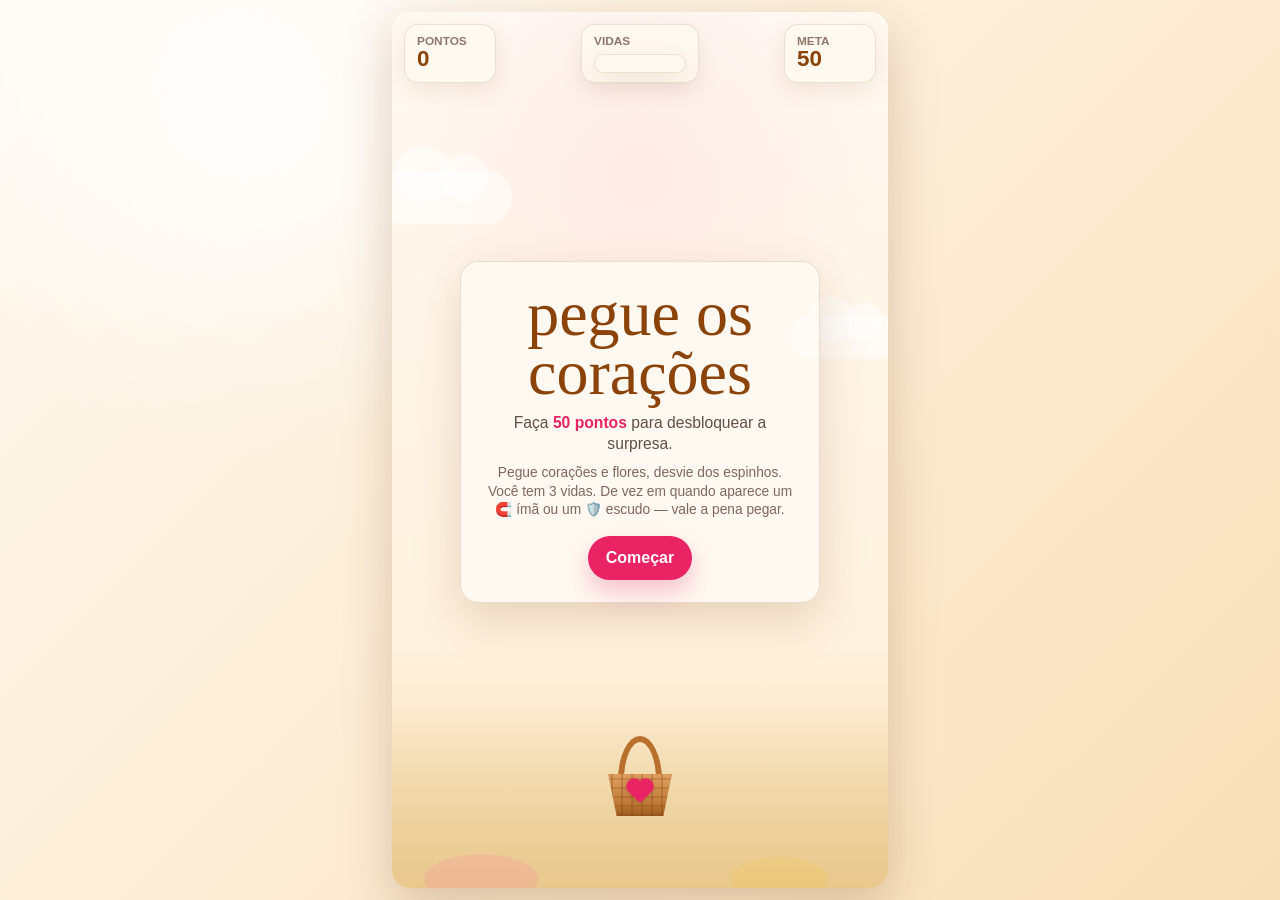
<file: index.html>
<!doctype html>
<html lang="pt-BR">
  <head>
    <meta charset="UTF-8" />
    <meta name="viewport" content="width=device-width, initial-scale=1.0" />
    <title>Aniversário da Hilary🎂</title>
    <link rel="stylesheet" href="game.css" />
  </head>
  <body>
    <main class="game-shell">
      <section class="game-card" aria-label="Mini jogo da surpresa">
        <header class="hud">
          <div>
            <span class="label">Pontos</span>
            <strong id="score">0</strong>
          </div>
          <div>
            <span class="label">Vidas</span>
            <div class="lives" id="lives" aria-label="Vidas restantes"></div>
          </div>
          <div>
            <span class="label">Meta</span>
            <strong id="goal">50</strong>
          </div>
        </header>

        <div class="game-area" id="game-area">
          <div class="cloud cloud-one"></div>
          <div class="cloud cloud-two"></div>
          <div class="basket" id="basket" aria-hidden="true">
            <span></span>
          </div>

          <div class="start-panel" id="start-panel">
            <h1>pegue os corações</h1>
            <p>Faça <strong id="start-goal">50 pontos</strong> para desbloquear a surpresa.</p>
            <p class="hint">Pegue corações e flores, desvie dos espinhos. Você tem 3 vidas. De vez em quando aparece um 🧲 ímã ou um 🛡️ escudo — vale a pena pegar.</p>
            <button id="start-button" type="button">Começar</button>
          </div>

          <div class="game-over-panel" id="game-over-panel" hidden>
            <h2>quase!</h2>
            <p>PARA DE SER RUIM! Mas eu confio em vc, tenta de novo.</p>
            <button id="retry-button" type="button">Tentar de novo</button>
          </div>

          <div class="unlock-panel" id="unlock-panel" hidden>
            <h2>surpresa liberada</h2>
            <p>Agora só falta responder uma coisinha <3.</p>
            <a href="pergunta.html">Continuar</a>
          </div>
        </div>
      </section>
    </main>

    <script src="game.js"></script>
  </body>
</html>
</file>
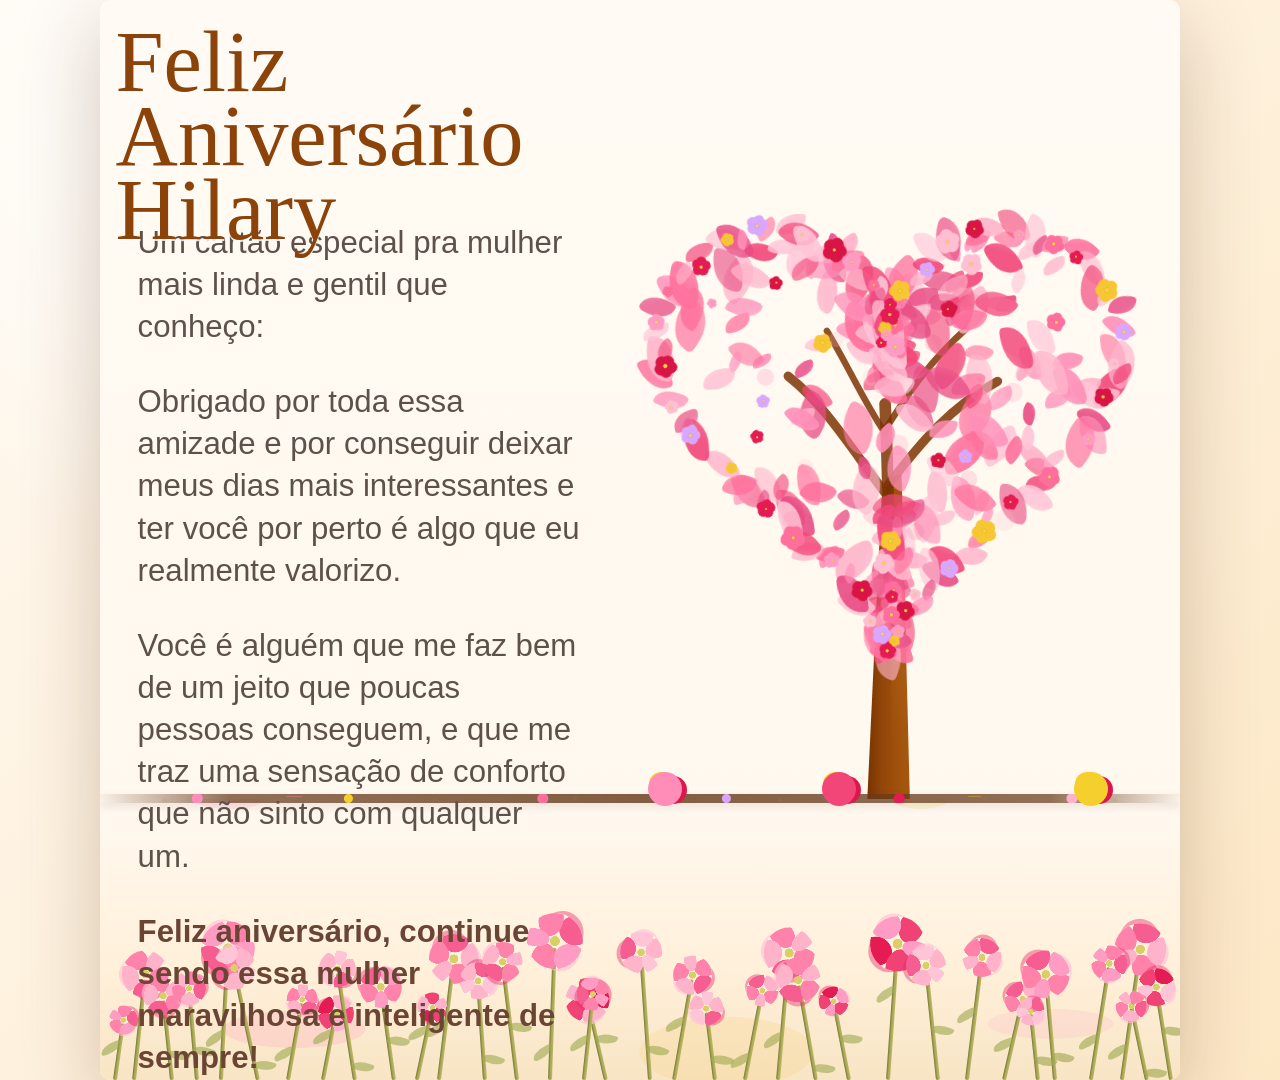
<file: cartao.html>
<!doctype html>
<html lang="pt-BR">
  <head>
    <meta charset="UTF-8" />
    <meta name="viewport" content="width=device-width, initial-scale=1.0" />
    <title>Aniversário da Hilary🎂</title>
    <link rel="stylesheet" href="styles.css?v=30" />
  </head>
  <body>
    <main class="card" aria-label="Cartao de aniversario para Hilary">
      <section class="message">
        <h1>Feliz Aniversário Hilary</h1>

        <div class="dedication">
          <p>Um cartão especial pra mulher mais linda e gentil que conheço:</p>
          <p>
            Obrigado por toda essa amizade e por conseguir deixar meus
            dias mais interessantes e ter você por perto é algo que eu realmente valorizo.
          </p>
          <p>
           Você é alguém que me faz bem de um jeito que poucas pessoas conseguem,
           e que me traz uma sensação de conforto que não sinto com qualquer um.
          
          </p>
          <p class="wish">Feliz aniversário, continue sendo essa mulher maravilhosa e inteligente de sempre!</p>
        </div>
      </section>

      <section class="tree-wrap" aria-hidden="true">
        <div class="trunk"></div>
        <svg class="branches" viewBox="0 0 600 620" aria-hidden="true">
          <path class="branch branch-main" d="M302 590 C300 500 300 390 294 255" />
          <path class="branch branch-left" d="M296 395 C245 330 205 260 144 212" />
          <path class="branch branch-right" d="M299 380 C348 316 394 260 468 220" />
          <path class="branch branch-top-left" d="M294 300 C260 250 238 198 204 142" />
          <path class="branch branch-top-right" d="M296 292 C330 238 362 190 420 138" />
        </svg>
        <div id="heart-leaves" class="heart-leaves"></div>
        <div id="heart-tree" class="heart-tree"></div>
        <div class="fallen fallen-one"></div>
        <div class="fallen fallen-two"></div>
        <div class="fallen fallen-three"></div>
      </section>

      <div class="ground" aria-hidden="true">
        <div class="flower-bed" id="flower-bed"></div>
      </div>

      <div class="petals" id="petals" aria-hidden="true"></div>
    </main>

    <script src="script.js?v=30"></script>
  </body>
</html>
</file>
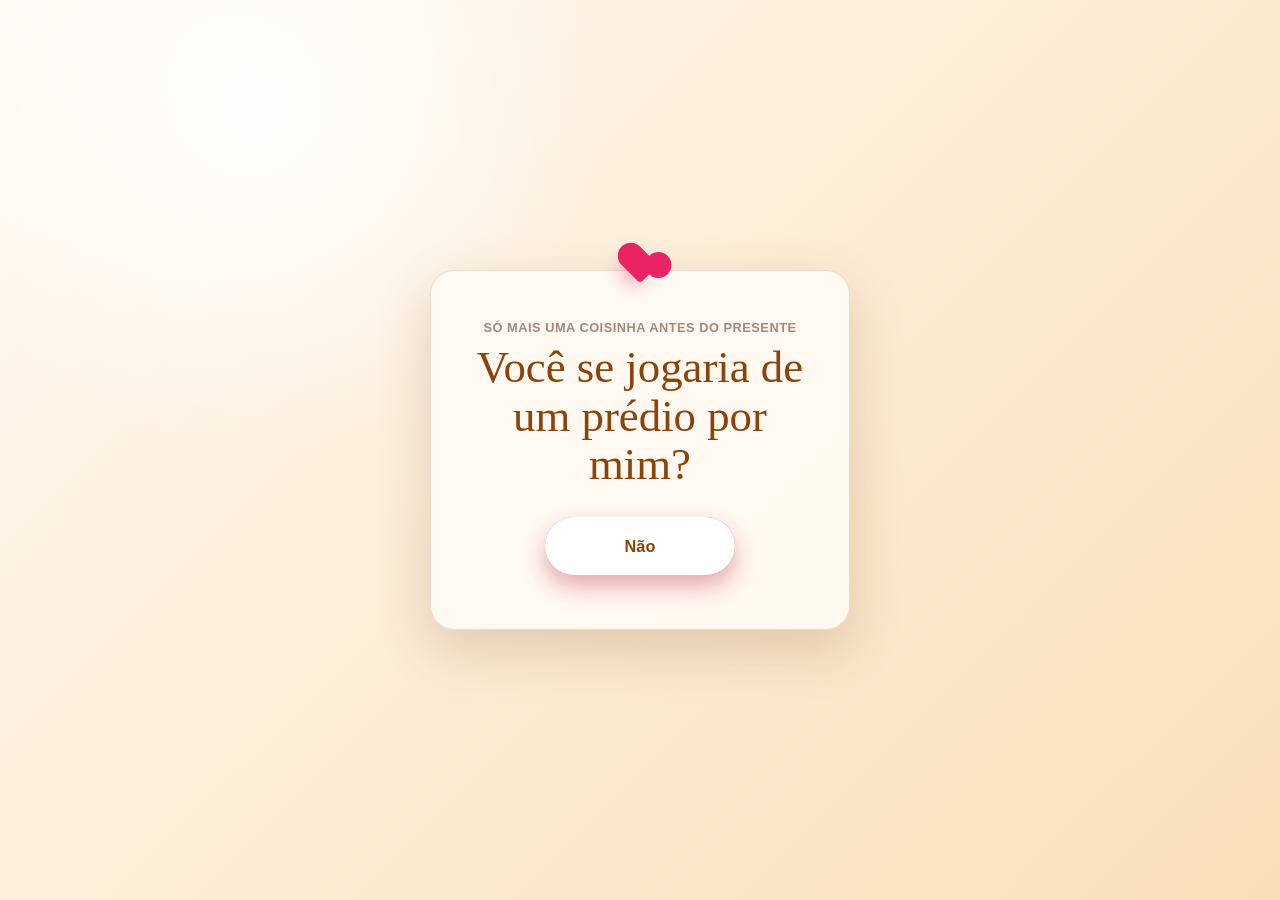
<file: pergunta.html>
<!doctype html>
<html lang="pt-BR">
  <head>
    <meta charset="UTF-8" />
    <meta name="viewport" content="width=device-width, initial-scale=1.0" />
    <title>Aniversário da Hilary🎂</title>
    <link rel="stylesheet" href="pergunta.css" />
  </head>
  <body>
    <div class="bg-hearts" id="bg-hearts" aria-hidden="true"></div>

    <main class="question-shell">
      <section class="question-card">
        <span class="badge-heart" aria-hidden="true"></span>
        <p class="eyebrow">Só mais uma coisinha antes do presente</p>
        <h1 id="main-question">Você se jogaria de um prédio por mim?</h1>

        <div class="button-stack" id="button-stack">
          <button id="btn-sim" class="btn-sim" type="button">
            <span class="btn-label">Sim</span>
          </button>
          <button id="btn-nao" class="btn-nao" type="button" style="--scale: 1">
            <span class="btn-label">Não</span>
          </button>
        </div>

        <p class="warning-text" id="warning-text" hidden></p>

        <div class="reveal" id="reveal" hidden>
          <p class="reveal-text">
            aww, eu sabia que você me ama muito e me salvaria kkkkk ❤️
          </p>
          <a href="cartao.html" class="open-card-btn">Abrir cartão de aniversário 🎁</a>
        </div>
      </section>
    </main>

    <script src="pergunta.js"></script>
  </body>
</html>
</file>
<file: game.css>
:root {
  --paper: #fff7ec;
  --brown: #8c4309;
  --ink: #624f45;
  --pink: #ff75a5;
  --pink-deep: #e92364;
  --yellow: #f5c72d;
  --lilac: #d8a7ff;
}

* {
  box-sizing: border-box;
}

html,
body {
  min-height: 100%;
  overflow: hidden;
}

body {
  margin: 0;
  display: grid;
  min-height: 100vh;
  min-height: 100dvh;
  place-items: center;
  background:
    radial-gradient(circle at 20% 12%, rgba(255, 255, 255, 0.9), transparent 22rem),
    linear-gradient(135deg, #fffaf3, #f9dfb7);
  color: var(--ink);
  font-family: "Segoe UI", Arial, sans-serif;
  touch-action: none;
}

.game-shell {
  width: min(100vw, 520px);
  height: 100dvh;
  max-height: 920px;
  padding: 12px;
}

.game-card {
  position: relative;
  height: 100%;
  overflow: hidden;
  border-radius: 18px;
  background:
    linear-gradient(rgba(255, 250, 244, 0.72), rgba(255, 240, 218, 0.82)),
    var(--paper);
  box-shadow: 0 18px 50px rgba(101, 49, 13, 0.22);
}

.hud {
  position: absolute;
  top: 12px;
  left: 12px;
  right: 12px;
  z-index: 8;
  display: flex;
  justify-content: space-between;
  gap: 10px;
}

.hud div {
  min-width: 92px;
  padding: 0.55rem 0.75rem;
  border: 1px solid rgba(140, 67, 9, 0.14);
  border-radius: 14px;
  background: rgba(255, 249, 240, 0.82);
  box-shadow: 0 8px 22px rgba(122, 67, 30, 0.1);
}

.label {
  display: block;
  color: #8f776b;
  font-size: 0.74rem;
  font-weight: 700;
  text-transform: uppercase;
}

.hud strong {
  display: block;
  color: var(--brown);
  font-size: 1.4rem;
  line-height: 1;
}

.lives {
  display: flex;
  gap: 4px;
  margin-top: 6px;
}

.life-heart {
  position: relative;
  width: 13px;
  height: 13px;
  transform: rotate(45deg);
  border-radius: 3px;
  background: var(--pink-deep);
  box-shadow: 0 2px 3px rgba(127, 56, 32, 0.2);
}

.life-heart::before,
.life-heart::after {
  content: "";
  position: absolute;
  width: 13px;
  height: 13px;
  border-radius: 50%;
  background: inherit;
}

.life-heart::before {
  left: -6.5px;
}

.life-heart::after {
  top: -6.5px;
}

.life-heart.lost {
  background: rgba(140, 67, 9, 0.16);
  box-shadow: inset 0 0 0 1px rgba(140, 67, 9, 0.22);
}

.game-area {
  position: absolute;
  inset: 0;
  overflow: hidden;
  background:
    radial-gradient(circle at 50% 18%, rgba(255, 179, 202, 0.18), transparent 15rem),
    linear-gradient(180deg, #fff9f2 0%, #fff2df 72%, #f3d9a6 100%);
}

.game-area::after {
  content: "";
  position: absolute;
  left: 0;
  right: 0;
  bottom: 0;
  height: 21%;
  background:
    radial-gradient(ellipse at 18% 95%, rgba(255, 117, 165, 0.18) 0 56px, transparent 58px),
    radial-gradient(ellipse at 78% 95%, rgba(245, 199, 45, 0.16) 0 48px, transparent 50px),
    linear-gradient(rgba(244, 219, 176, 0), rgba(226, 190, 126, 0.64));
}

.cloud {
  position: absolute;
  width: 140px;
  height: 54px;
  border-radius: 999px;
  background: rgba(255, 255, 255, 0.5);
  filter: blur(0.2px);
}

.cloud::before,
.cloud::after {
  content: "";
  position: absolute;
  border-radius: 50%;
  background: inherit;
}

.cloud::before {
  left: 22px;
  top: -24px;
  width: 58px;
  height: 58px;
}

.cloud::after {
  right: 24px;
  top: -16px;
  width: 48px;
  height: 48px;
}

.cloud-one {
  left: -20px;
  top: 18%;
}

.cloud-two {
  right: -28px;
  top: 34%;
  transform: scale(0.8);
}

.basket {
  position: absolute;
  left: 50%;
  bottom: 8%;
  z-index: 5;
  width: 78px;
  height: 60px;
  transform: translateX(-50%);
}

.basket::before {
  content: "";
  position: absolute;
  left: 50%;
  top: -22px;
  width: 44px;
  height: 44px;
  transform: translateX(-50%);
  border: 6px solid #b9702c;
  border-bottom: none;
  border-radius: 50% 50% 0 0 / 100% 100% 0 0;
  box-sizing: border-box;
}

.basket::after {
  content: "";
  position: absolute;
  left: 0;
  top: 16px;
  width: 100%;
  height: 42px;
  clip-path: polygon(9% 0, 91% 0, 80% 100%, 20% 100%);
  background:
    repeating-linear-gradient(
      90deg,
      rgba(126, 66, 20, 0.28) 0 2px,
      transparent 2px 10px
    ),
    repeating-linear-gradient(
      0deg,
      rgba(126, 66, 20, 0.22) 0 2px,
      transparent 2px 9px
    ),
    linear-gradient(180deg, #e2a15f, #b06a26);
  border-radius: 5px 5px 12px 12px;
  box-shadow:
    inset 0 -6px 10px rgba(96, 51, 15, 0.22),
    0 10px 18px rgba(127, 56, 32, 0.22);
}

.basket span {
  position: absolute;
  left: 50%;
  top: 26px;
  z-index: 1;
  width: 16px;
  height: 16px;
  transform: translateX(-50%) rotate(45deg);
  border-radius: 3px;
  background: var(--pink-deep);
  filter: drop-shadow(0 2px 3px rgba(127, 56, 32, 0.25));
}

.basket span::before,
.basket span::after {
  content: "";
  position: absolute;
  width: 16px;
  height: 16px;
  border-radius: 50%;
  background: inherit;
}

.basket span::before {
  left: -8px;
}

.basket span::after {
  top: -8px;
}

.falling {
  position: absolute;
  z-index: 4;
  width: var(--size);
  height: var(--size);
  transform: translate(-50%, -50%) rotate(var(--spin));
  will-change: transform;
}

.falling.magnet {
  border-radius: 50%;
  background:
    radial-gradient(circle at 50% 50%, #fff6d0 0 20%, transparent 21%),
    conic-gradient(from 0deg, #ffd76b, #f6b93b, #ffd76b);
  box-shadow: 0 0 14px rgba(255, 200, 60, 0.6);
}

.falling.shield {
  border-radius: 50%;
  background:
    radial-gradient(circle at 35% 30%, rgba(255, 255, 255, 0.75) 0 18%, transparent 20%),
    radial-gradient(circle at 50% 50%, #bfe7ff 0 60%, #6fb8e6 100%);
  box-shadow: 0 0 14px rgba(111, 184, 230, 0.55);
}

.basket.shielded::after {
  box-shadow:
    inset 0 -6px 10px rgba(96, 51, 15, 0.22),
    0 10px 18px rgba(127, 56, 32, 0.22),
    0 0 0 4px rgba(111, 184, 230, 0.65);
}

.basket.magnet::before {
  box-shadow: 0 0 18px 4px rgba(255, 200, 60, 0.55);
}

.falling.heart {
  border-radius: 0.22rem;
  background: var(--pink-deep);
}

.falling.heart::before,
.falling.heart::after {
  content: "";
  position: absolute;
  width: var(--size);
  height: var(--size);
  border-radius: 50%;
  background: var(--pink-deep);
}

.falling.heart::before {
  left: calc(var(--size) * -0.48);
}

.falling.heart::after {
  top: calc(var(--size) * -0.48);
}

.falling.flower {
  border-radius: 50%;
  background:
    radial-gradient(circle at 50% 50%, #f6d94e 0 15%, transparent 16%),
    radial-gradient(ellipse at 50% 12%, #ffb3ca 0 24%, transparent 25%),
    radial-gradient(ellipse at 86% 38%, var(--pink) 0 24%, transparent 25%),
    radial-gradient(ellipse at 72% 82%, var(--pink-deep) 0 24%, transparent 25%),
    radial-gradient(ellipse at 27% 82%, #ffc4d6 0 24%, transparent 25%),
    radial-gradient(ellipse at 14% 38%, var(--pink) 0 24%, transparent 25%);
}

.falling.bad {
  clip-path: polygon(50% 0, 62% 31%, 96% 22%, 73% 50%, 96% 78%, 62% 69%, 50% 100%, 38% 69%, 4% 78%, 27% 50%, 4% 22%, 38% 31%);
  background:
    radial-gradient(circle at 42% 38%, rgba(255, 255, 255, 0.46) 0 10%, transparent 11%),
    linear-gradient(135deg, #8a746b, #4f403c);
  box-shadow: 0 8px 16px rgba(82, 55, 49, 0.18);
}

.start-panel,
.game-over-panel,
.unlock-panel {
  position: absolute;
  left: 50%;
  top: 48%;
  z-index: 10;
  width: min(86%, 360px);
  transform: translate(-50%, -50%);
  padding: 1.4rem;
  border: 1px solid rgba(140, 67, 9, 0.16);
  border-radius: 18px;
  background: rgba(255, 250, 243, 0.88);
  text-align: center;
  box-shadow: 0 18px 48px rgba(122, 67, 30, 0.18);
}

.start-panel h1,
.game-over-panel h2,
.unlock-panel h2 {
  margin: 0 0 0.6rem;
  color: var(--brown);
  font-family: "Brush Script MT", "Segoe Script", cursive;
  font-size: clamp(2.4rem, 12vw, 4rem);
  font-weight: 400;
  line-height: 0.92;
}

.start-panel p,
.game-over-panel p,
.unlock-panel p {
  margin: 0 0 1rem;
  font-size: 0.98rem;
  line-height: 1.35;
}

.start-panel strong {
  color: var(--pink-deep);
}

.hint {
  margin-top: -0.4rem !important;
  color: #80675d;
  font-size: 0.86rem !important;
}

button,
.game-over-panel button,
.unlock-panel a {
  display: inline-flex;
  align-items: center;
  justify-content: center;
  min-height: 44px;
  padding: 0.72rem 1.1rem;
  border: 0;
  border-radius: 999px;
  background: var(--pink-deep);
  color: white;
  font: inherit;
  font-weight: 800;
  text-decoration: none;
  box-shadow: 0 12px 24px rgba(226, 35, 100, 0.26);
}

.score-pop {
  position: absolute;
  z-index: 9;
  color: var(--pink-deep);
  font-weight: 900;
  pointer-events: none;
  animation: pop 650ms ease-out forwards;
}

.score-pop.pop-bad {
  color: #8a4a3a;
}

.score-pop.pop-power {
  color: #c9891a;
}

.score-pop.pop-shield {
  color: #3f88b5;
}

.score-pop.pop-good {
  color: var(--pink-deep);
}

@keyframes pop {
  to {
    opacity: 0;
    transform: translateY(-28px) scale(1.25);
  }
}

@media (max-width: 420px) {
  .game-shell {
    padding: 0;
  }

  .game-card {
    border-radius: 0;
  }
}
</file>
<file: styles.css>
:root {
  --paper: #fff7ec;
  --ink: #5e5149;
  --brown: #8c4309;
  --pink: #ff8db7;
  --pink-deep: #f24578;
  --red: #dc174c;
  --yellow: #f5cf2c;
  --stem: #a9a85d;
}

* {
  box-sizing: border-box;
}

html,
body {
  min-height: 100%;
  overflow-x: hidden;
}

body {
  margin: 0;
  display: grid;
  min-height: 100vh;
  min-height: 100dvh;
  place-items: center;
  overflow: hidden;
  background:
    radial-gradient(circle at 20% 15%, rgba(255, 255, 255, 0.9), transparent 26rem),
    linear-gradient(135deg, #fffaf3, #fde8c6);
  color: var(--ink);
  font-family: "Segoe UI", Arial, sans-serif;
}

.card {
  position: relative;
  width: min(100vw, 1080px);
  max-width: 100%;
  aspect-ratio: 1 / 1;
  min-height: min(100dvh, 680px);
  overflow: hidden;
  background:
    linear-gradient(rgba(255, 252, 247, 0.7), rgba(255, 248, 237, 0.78)),
    var(--paper);
  box-shadow: 0 24px 80px rgba(77, 35, 7, 0.24);
}

.card::before {
  content: "";
  position: absolute;
  inset: 0;
  pointer-events: none;
  background-image:
    radial-gradient(rgba(99, 58, 21, 0.08) 0.6px, transparent 0.7px),
    radial-gradient(rgba(255, 255, 255, 0.5) 0.8px, transparent 1px);
  background-position:
    0 0,
    9px 13px;
  background-size:
    18px 18px,
    24px 24px;
  opacity: 0.5;
}

.message {
  position: relative;
  z-index: 6;
  width: 48%;
  padding: clamp(1.3rem, 3.2vw, 2.35rem);
}

h1 {
  position: absolute;
  left: 3%;
  right: 52%;
  top: clamp(0.7rem, 2vw, 1.55rem);
  z-index: 7;
  margin: 0;
  color: var(--brown);
  font-family: "Brush Script MT", "Segoe Script", cursive;
  font-size: clamp(3.2rem, 7.4vw, 5.4rem);
  font-weight: 400;
  line-height: 0.86;
  text-align: left;
  text-shadow: 0 2px 0 rgba(255, 255, 255, 0.8);
}

.dedication {
  margin-top: clamp(9rem, 15vw, 11.5rem);
  font-size: clamp(1.05rem, 2.6vw, 1.95rem);
  line-height: 1.35;
}

.dedication p {
  margin: 0 0 clamp(1.2rem, 2.6vw, 2.3rem);
}

.wish {
  color: #6b4534;
  font-weight: 600;
}

.love-note {
  display: inline-flex;
  align-items: center;
  gap: 0.55rem;
  max-width: 100%;
  margin-top: clamp(-0.35rem, -0.4vw, 0rem);
  padding: 0.55rem 0.85rem;
  border: 1px solid rgba(140, 67, 9, 0.16);
  border-radius: 999px;
  background: rgba(255, 244, 231, 0.76);
  color: #7a4734;
  font-size: clamp(0.86rem, 1.9vw, 1.16rem);
  font-weight: 600;
  line-height: 1;
  box-shadow: 0 8px 22px rgba(149, 77, 26, 0.08);
}

.love-note-heart {
  position: relative;
  width: 1rem;
  height: 1rem;
  transform: rotate(45deg);
  flex: 0 0 auto;
  border-radius: 0.18rem;
  background: #f24578;
  animation: heartBeat 2.8s ease-in-out infinite;
}

.love-note-heart::before,
.love-note-heart::after {
  content: "";
  position: absolute;
  width: 1rem;
  height: 1rem;
  border-radius: 50%;
  background: #f24578;
}

.love-note-heart::before {
  left: -0.48rem;
}

.love-note-heart::after {
  top: -0.48rem;
}

.secret-link {
  display: inline-block;
  margin-top: 1rem;
  color: #a06a4a;
  font-size: 0.86rem;
  font-weight: 600;
  text-decoration: none;
  opacity: 0.75;
  border-bottom: 1px dashed rgba(140, 67, 9, 0.4);
  transition: opacity 160ms ease;
}

.secret-link:hover,
.secret-link:focus-visible {
  opacity: 1;
}

.tree-wrap {
  position: absolute;
  right: 1%;
  bottom: 19%;
  width: min(54%, 560px);
  height: 64%;
}

.heart-tree,
.heart-leaves {
  position: absolute;
  left: 50%;
  bottom: 29%;
  height: 70%;
  width: auto;
  aspect-ratio: 1.14 / 1;
  max-width: 100%;
  transform: translateX(-50%);
  transform-origin: 50% 62%;
}

.heart-tree {
  z-index: 4;
  animation: breathe 4.6s ease-in-out infinite;
}

.heart-leaves {
  z-index: 3;
  animation: breathe 5.2s ease-in-out infinite;
}

.heart-leaves::before,
.heart-leaves::after {
  content: "";
  position: absolute;
  inset: 12% 10% 10%;
  border-radius: 50% 50% 45% 45%;
  opacity: 0.35;
  pointer-events: none;
}

.heart-leaves::before {
  background:
    radial-gradient(circle at 22% 34%, rgba(255, 111, 156, 0.55) 0 8px, transparent 9px),
    radial-gradient(circle at 38% 24%, rgba(255, 179, 202, 0.6) 0 7px, transparent 8px),
    radial-gradient(circle at 60% 25%, rgba(242, 69, 120, 0.46) 0 8px, transparent 9px),
    radial-gradient(circle at 78% 38%, rgba(255, 141, 183, 0.58) 0 9px, transparent 10px),
    radial-gradient(circle at 31% 58%, rgba(255, 196, 214, 0.7) 0 8px, transparent 9px),
    radial-gradient(circle at 52% 52%, rgba(255, 111, 156, 0.45) 0 10px, transparent 11px),
    radial-gradient(circle at 68% 61%, rgba(232, 74, 130, 0.42) 0 8px, transparent 9px);
}

.heart-leaves::after {
  background:
    radial-gradient(circle at 46% 34%, rgba(255, 196, 214, 0.65) 0 8px, transparent 9px),
    radial-gradient(circle at 28% 72%, rgba(255, 141, 183, 0.52) 0 9px, transparent 10px),
    radial-gradient(circle at 56% 75%, rgba(242, 69, 120, 0.42) 0 8px, transparent 9px),
    radial-gradient(circle at 76% 72%, rgba(255, 179, 202, 0.56) 0 10px, transparent 11px),
    radial-gradient(circle at 49% 89%, rgba(255, 111, 156, 0.5) 0 9px, transparent 10px);
}

.trunk {
  position: absolute;
  left: 50%;
  bottom: 0;
  z-index: 1;
  width: 13%;
  height: 58%;
  transform: translateX(-45%);
  border-radius: 70% 45% 2px 2px;
  clip-path: polygon(36% 0, 62% 0, 76% 100%, 10% 100%);
  background:
    linear-gradient(90deg, rgba(93, 34, 0, 0.42), transparent 34%),
    linear-gradient(90deg, #7a3300 0%, #9d4f0b 52%, #b46314 100%);
}

.branches {
  position: absolute;
  left: 0;
  right: 0;
  bottom: 34%;
  z-index: 2;
  width: 100%;
  height: 58%;
  pointer-events: none;
  overflow: visible;
}

.trunk::after {
  content: "";
  position: absolute;
  left: 48%;
  top: 7%;
  width: 22%;
  height: 88%;
  border-radius: 50%;
  background: linear-gradient(rgba(255, 185, 73, 0.2), transparent 70%);
}

.branch {
  fill: none;
  stroke: rgba(126, 52, 2, 0.82);
  stroke-linecap: round;
  stroke-linejoin: round;
  filter: drop-shadow(0 1px 0 rgba(88, 32, 0, 0.18));
}

.branch-main {
  stroke-width: 18;
}

.branch-left,
.branch-right {
  stroke-width: 14;
}

.branch-top-left,
.branch-top-right {
  stroke-width: 10;
}

.leaf {
  position: absolute;
  width: var(--leaf-width);
  height: var(--leaf-height);
  transform: translate(-50%, -50%) rotate(var(--turn));
  border-radius: 78% 12% 78% 16%;
  background:
    linear-gradient(135deg, rgba(255, 255, 255, 0.24), transparent 38%),
    var(--leaf-color);
  opacity: var(--opacity);
  animation: leafIn 620ms ease-out both;
  animation-delay: var(--delay);
}

.leaf.moving {
  animation:
    leafIn 620ms ease-out both,
    leafFlutter var(--speed) ease-in-out infinite;
  animation-delay: var(--delay), calc(var(--delay) + 700ms);
}

.blossom {
  position: absolute;
  width: var(--size);
  height: var(--size);
  transform: translate(-50%, -50%) rotate(var(--turn));
  border-radius: 50%;
  animation: bloom 700ms ease-out both;
  animation-delay: var(--delay);
}

.blossom::before,
.blossom::after {
  content: "";
  position: absolute;
  inset: 20%;
  border-radius: 50% 50% 45% 45%;
  background: var(--color);
  box-shadow:
    0 calc(var(--size) * -0.26) 0 var(--color),
    calc(var(--size) * 0.25) calc(var(--size) * -0.06) 0 var(--color),
    calc(var(--size) * 0.16) calc(var(--size) * 0.25) 0 var(--color),
    calc(var(--size) * -0.18) calc(var(--size) * 0.22) 0 var(--color),
    calc(var(--size) * -0.28) calc(var(--size) * -0.06) 0 var(--color);
}

.blossom::after {
  inset: 42%;
  background: #f7d448;
  box-shadow: 0 0 0 1px rgba(110, 72, 10, 0.08);
}

.fallen {
  position: absolute;
  z-index: 4;
  width: clamp(18px, 3vw, 34px);
  height: clamp(18px, 3vw, 34px);
  bottom: 10%;
  border-radius: 50%;
  background: var(--pink-deep);
  box-shadow:
    8px 1px 0 -3px var(--red),
    -4px -5px 0 -5px var(--yellow);
  animation: bob 3.2s ease-in-out infinite;
}

.fallen-one {
  left: 7%;
  background: var(--pink);
}

.fallen-two {
  left: 38%;
  animation-delay: -1.4s;
}

.fallen-three {
  right: 11%;
  background: var(--yellow);
  animation-delay: -0.7s;
}

.ground {
  position: absolute;
  left: 0;
  right: 0;
  bottom: 0;
  z-index: 1;
  height: 26%;
  border-top: 0;
  background:
    radial-gradient(ellipse at 18% 82%, rgba(255, 141, 183, 0.2) 0 70px, transparent 72px),
    radial-gradient(ellipse at 58% 90%, rgba(246, 197, 96, 0.18) 0 86px, transparent 88px),
    radial-gradient(ellipse at 88% 80%, rgba(255, 179, 202, 0.22) 0 62px, transparent 64px),
    linear-gradient(180deg, rgba(255, 250, 243, 0.1) 0%, rgba(255, 234, 205, 0.46) 60%, rgba(242, 218, 177, 0.55) 100%),
    radial-gradient(ellipse at 12% 0, rgba(255, 141, 183, 0.18) 0 34px, transparent 35px),
    radial-gradient(ellipse at 76% 0, rgba(245, 207, 44, 0.16) 0 28px, transparent 29px),
    linear-gradient(#fffaf3 0%, #fff2dd 100%);
}

.ground::before {
  content: "";
  position: absolute;
  top: -5px;
  left: 0;
  right: 0;
  height: 9px;
  background:
    radial-gradient(circle at 9% 50%, #ff8db7 0 5px, transparent 6px),
    radial-gradient(circle at 23% 50%, #f5cf2c 0 4px, transparent 5px),
    radial-gradient(circle at 41% 50%, #ff6f9c 0 5px, transparent 6px),
    radial-gradient(circle at 58% 50%, #d7a5ff 0 4px, transparent 5px),
    radial-gradient(circle at 74% 50%, #e51b53 0 5px, transparent 6px),
    radial-gradient(circle at 90% 50%, #ffb3ca 0 5px, transparent 6px),
    linear-gradient(
      90deg,
      rgba(102, 58, 27, 0.04),
      rgba(102, 58, 27, 0.72) 12%,
      rgba(102, 58, 27, 0.82) 50%,
      rgba(102, 58, 27, 0.72) 88%,
      rgba(102, 58, 27, 0.04)
    );
  box-shadow: 0 4px 10px rgba(98, 48, 20, 0.12);
}

.ground::after {
  content: "";
  position: absolute;
  top: -15px;
  left: 0;
  right: 0;
  height: 18px;
  pointer-events: none;
  background:
    radial-gradient(circle at 6% 95%, rgba(148, 143, 70, 0.22) 0 2px, transparent 3px),
    radial-gradient(circle at 18% 78%, rgba(148, 143, 70, 0.18) 0 2px, transparent 3px),
    radial-gradient(circle at 31% 90%, rgba(148, 143, 70, 0.16) 0 2px, transparent 3px),
    radial-gradient(circle at 44% 76%, rgba(148, 143, 70, 0.18) 0 2px, transparent 3px),
    radial-gradient(circle at 63% 91%, rgba(148, 143, 70, 0.2) 0 2px, transparent 3px),
    radial-gradient(circle at 82% 80%, rgba(148, 143, 70, 0.18) 0 2px, transparent 3px),
    radial-gradient(circle at 94% 93%, rgba(148, 143, 70, 0.16) 0 2px, transparent 3px),
    radial-gradient(ellipse at 18% 70%, rgba(255, 141, 183, 0.5) 0 10px, transparent 11px),
    radial-gradient(ellipse at 48% 60%, rgba(255, 111, 156, 0.38) 0 8px, transparent 9px),
    radial-gradient(ellipse at 81% 70%, rgba(245, 207, 44, 0.45) 0 9px, transparent 10px);
  opacity: 0.75;
}

.flower-bed {
  position: absolute;
  inset: 0;
  --bed-scale: 0.86;
}

.stem {
  position: absolute;
  bottom: 0;
  left: var(--left);
  width: 4px;
  height: calc(var(--height) * var(--bed-scale, 1));
  transform: rotate(var(--lean));
  transform-origin: bottom center;
  border-radius: 99px;
  background: linear-gradient(90deg, #777c2e, var(--stem), #c0b75f);
  animation: grassSway var(--speed) ease-in-out infinite;
  animation-delay: var(--delay);
}

.stem::before {
  content: "";
  position: absolute;
  left: 50%;
  top: calc(var(--flower) * -0.62);
  width: var(--flower);
  height: var(--flower);
  transform: translateX(-50%) rotate(var(--spin));
  border-radius: 50%;
  background:
    radial-gradient(circle at 50% 50%, #d8cf65 0 12%, transparent 13%),
    radial-gradient(ellipse at 50% 12%, var(--light) 0 22%, transparent 23%),
    radial-gradient(ellipse at 87% 36%, var(--head) 0 24%, transparent 25%),
    radial-gradient(ellipse at 75% 82%, var(--deep) 0 24%, transparent 25%),
    radial-gradient(ellipse at 24% 82%, var(--light) 0 24%, transparent 25%),
    radial-gradient(ellipse at 13% 36%, var(--head) 0 24%, transparent 25%);
  box-shadow:
    calc(var(--flower) * 0.18) calc(var(--flower) * 0.1) 0 calc(var(--flower) * -0.12) rgba(232, 38, 101, 0.42),
    calc(var(--flower) * -0.16) calc(var(--flower) * 0.12) 0 calc(var(--flower) * -0.14) rgba(255, 196, 214, 0.65);
}

.stem::after {
  content: "";
  position: absolute;
  left: var(--leaf-side);
  top: var(--leaf-top);
  width: 22px;
  height: 10px;
  transform: rotate(var(--leaf-tilt));
  transform-origin: left center;
  border-radius: 80% 12% 80% 18%;
  background: rgba(159, 169, 80, 0.62);
}

.petals {
  position: absolute;
  inset: 0;
  z-index: 8;
  pointer-events: none;
  overflow: hidden;
}

.petal {
  position: absolute;
  top: -8%;
  left: var(--left);
  width: var(--size);
  height: calc(var(--size) * 0.72);
  border-radius: 70% 30% 70% 30%;
  background: rgba(255, 123, 160, 0.75);
  animation: fall var(--duration) linear infinite;
  animation-delay: var(--delay);
}

@keyframes breathe {
  50% {
    transform: translateX(-50%) scale(1.018);
  }
}

@keyframes bloom {
  from {
    opacity: 0;
    transform: translate(-50%, -50%) rotate(var(--turn)) scale(0.2);
  }
  to {
    opacity: 1;
    transform: translate(-50%, -50%) rotate(var(--turn)) scale(1);
  }
}

@keyframes leafIn {
  from {
    opacity: 0;
    transform: translate(-50%, -50%) rotate(var(--turn)) scale(0.2);
  }
  to {
    opacity: var(--opacity);
    transform: translate(-50%, -50%) rotate(var(--turn)) scale(1);
  }
}

@keyframes leafFlutter {
  50% {
    transform: translate(calc(-50% + var(--float)), calc(-50% - 7px)) rotate(calc(var(--turn) + var(--tilt)));
  }
}

@keyframes heartBeat {
  45% {
    transform: rotate(45deg) scale(1.12);
  }
}

@keyframes bob {
  50% {
    transform: translateY(-8px) rotate(8deg);
  }
}

@keyframes grassSway {
  50% {
    transform: rotate(calc(var(--lean) * -0.55));
  }
}

@keyframes fall {
  to {
    transform: translate3d(var(--drift), 118vh, 0) rotate(560deg);
  }
}

@media (max-width: 760px) {
  body {
    overflow-y: auto;
    overflow-x: hidden;
    padding: 28px 0;
  }

  .card {
    width: min(94vw, 480px);
    aspect-ratio: auto;
    height: auto;
    min-height: 0;
    overflow: visible;
    border-radius: 22px;
  }

  .card::before {
    border-radius: 22px;
  }

  h1 {
    position: static;
    padding: 1.7rem 1.2rem 0.3rem;
    font-size: clamp(2.4rem, 11vw, 3.4rem);
    text-align: center;
  }

  .message {
    position: static;
    width: 100%;
    padding: 0 1.3rem;
  }

  .dedication {
    width: 100%;
    margin-top: 0;
    padding-right: 0;
    font-size: clamp(1rem, 4.2vw, 1.2rem);
    line-height: 1.42;
  }

  .dedication p {
    margin-bottom: 1.1rem;
  }

  .love-note {
    margin-top: 0.3rem;
  }

  .tree-wrap {
    position: relative;
    inset: auto;
    right: auto;
    bottom: auto;
    width: min(76%, 300px);
    height: 290px;
    margin: 0.6rem auto 0;
    opacity: 1;
  }

  .ground {
    position: relative;
    inset: auto;
    height: 130px;
    margin-top: -26px;
  }

  .flower-bed {
    --bed-scale: 0.7;
  }

  .petals {
    height: 100%;
  }
}

@media (max-width: 420px) {
  h1 {
    font-size: clamp(2.1rem, 12vw, 2.9rem);
  }

  .message {
    padding-inline: 1rem;
  }

  .dedication {
    font-size: 0.98rem;
    line-height: 1.36;
  }

  .love-note {
    font-size: 0.86rem;
    padding: 0.5rem 0.7rem;
  }

  .tree-wrap {
    width: 82%;
    height: 250px;
  }

  .ground {
    height: 110px;
  }

  .flower-bed {
    --bed-scale: 0.62;
  }
}

@media (min-width: 1180px) {
  .card {
    border-radius: 10px;
  }
}

@media (max-height: 720px) and (min-width: 761px) {
  .card {
    width: min(100vw, 960px);
    min-height: 100dvh;
  }

  .dedication {
    margin-top: clamp(8.8rem, 18vw, 11.5rem);
    font-size: clamp(0.98rem, 2.25vw, 1.55rem);
  }

  .dedication p {
    margin-bottom: clamp(0.8rem, 1.8vw, 1.45rem);
  }

  .tree-wrap {
    bottom: 17%;
    height: 62%;
  }

  .ground {
    height: 24%;
  }

  .flower-bed {
    --bed-scale: 0.8;
  }
}

@media (orientation: landscape) and (max-height: 520px) {
  body {
    overflow: auto;
  }

  .card {
    min-height: 620px;
  }
}

@media (prefers-reduced-motion: reduce) {
  .leaf,
  .leaf.moving,
  .blossom,
  .petal,
  .stem,
  .fallen,
  .heart-tree,
  .heart-leaves,
  .love-note-heart {
    animation: none !important;
  }
}
</file>
<file: pergunta.css>
:root {
  --paper: #fff7ec;
  --brown: #8c4309;
  --ink: #624f45;
  --pink: #ff75a5;
  --pink-deep: #e92364;
  --yellow: #f5c72d;
}

* {
  box-sizing: border-box;
}

html,
body {
  min-height: 100%;
}

body {
  margin: 0;
  position: relative;
  display: grid;
  min-height: 100vh;
  min-height: 100dvh;
  place-items: center;
  padding: 16px;
  overflow: hidden;
  background:
    radial-gradient(circle at 20% 12%, rgba(255, 255, 255, 0.9), transparent 22rem),
    linear-gradient(135deg, #fffaf3, #f9dfb7);
  color: var(--ink);
  font-family: "Segoe UI", Arial, sans-serif;
}

/* ---------- floating hearts background ---------- */
.bg-hearts {
  position: fixed;
  inset: 0;
  overflow: hidden;
  pointer-events: none;
  z-index: 0;
}

.bg-heart {
  position: absolute;
  bottom: -10%;
  left: var(--left, 50%);
  width: var(--size, 12px);
  height: var(--size, 12px);
  background: var(--color, var(--pink));
  transform: rotate(45deg);
  opacity: 0;
  animation: float-up var(--duration, 12s) linear var(--delay, 0s) infinite;
}

.bg-heart::before,
.bg-heart::after {
  content: "";
  position: absolute;
  width: var(--size, 12px);
  height: var(--size, 12px);
  border-radius: 50%;
  background: inherit;
}

.bg-heart::before {
  left: calc(var(--size, 12px) * -0.5);
}

.bg-heart::after {
  top: calc(var(--size, 12px) * -0.5);
}

@keyframes float-up {
  0% {
    transform: translate(0, 0) rotate(45deg);
    opacity: 0;
  }
  12% {
    opacity: 0.55;
  }
  88% {
    opacity: 0.35;
  }
  100% {
    transform: translate(var(--drift, 24px), -112vh) rotate(45deg);
    opacity: 0;
  }
}

/* ---------- card ---------- */
.question-shell {
  position: relative;
  z-index: 1;
  width: min(100%, 420px);
}

.question-card {
  position: relative;
  padding: 2.4rem 1.6rem 2.2rem;
  border: 1px solid rgba(140, 67, 9, 0.16);
  border-radius: 24px;
  background: rgba(255, 250, 243, 0.92);
  text-align: center;
  box-shadow: 0 20px 54px rgba(122, 67, 30, 0.2);
  animation: card-in 480ms cubic-bezier(0.22, 1, 0.36, 1);
}

@keyframes card-in {
  from {
    opacity: 0;
    transform: translateY(14px) scale(0.97);
  }
  to {
    opacity: 1;
    transform: translateY(0) scale(1);
  }
}

.badge-heart {
  position: absolute;
  left: 50%;
  top: -19px;
  width: 26px;
  height: 26px;
  transform: translateX(-50%) rotate(45deg);
  background: var(--pink-deep);
  border-radius: 4px;
  box-shadow: 0 8px 16px rgba(226, 35, 100, 0.32);
  animation: badge-bob 2.4s ease-in-out infinite;
}

.badge-heart::before,
.badge-heart::after {
  content: "";
  position: absolute;
  width: 26px;
  height: 26px;
  border-radius: 50%;
  background: inherit;
}

.badge-heart::before {
  left: -13px;
}

.badge-heart::after {
  top: -13px;
}

@keyframes badge-bob {
  0%,
  100% {
    transform: translateX(-50%) translateY(0) rotate(45deg);
  }
  50% {
    transform: translateX(-50%) translateY(-5px) rotate(45deg);
  }
}

.eyebrow {
  margin: 0.7rem 0 0.5rem;
  color: #a3897c;
  font-size: 0.8rem;
  font-weight: 700;
  text-transform: uppercase;
  letter-spacing: 0.04em;
}

h1 {
  margin: 0 0 1.8rem;
  color: var(--brown);
  font-family: "Brush Script MT", "Segoe Script", cursive;
  font-size: clamp(2.1rem, 9vw, 2.8rem);
  font-weight: 400;
  line-height: 1.08;
}

/* ---------- buttons ---------- */
.button-stack {
  position: relative;
  height: 58px;
  margin: 0 auto 1.2rem;
  width: 190px;
}

.button-stack button {
  position: absolute;
  top: 0;
  left: 0;
  width: 100%;
  height: 100%;
  border: 0;
  border-radius: 999px;
  font: inherit;
  font-weight: 800;
  font-size: 1.02rem;
  cursor: pointer;
}

.btn-sim {
  z-index: 1;
  background: linear-gradient(135deg, var(--pink), var(--pink-deep));
  color: white;
  box-shadow: 0 12px 24px rgba(226, 35, 100, 0.26);
  transition: box-shadow 200ms ease;
}

.btn-sim.pulse {
  animation: pulse-glow 1.5s ease-in-out infinite;
}

@keyframes pulse-glow {
  0%,
  100% {
    box-shadow: 0 12px 24px rgba(226, 35, 100, 0.26);
  }
  50% {
    box-shadow: 0 14px 30px rgba(226, 35, 100, 0.42), 0 0 0 7px rgba(233, 35, 100, 0.14);
  }
}

.btn-label {
  position: relative;
  display: inline-block;
}

.btn-nao {
  z-index: 2;
  background: white;
  color: var(--brown);
  border: 2px solid rgba(140, 67, 9, 0.24);
  box-shadow: 0 10px 20px rgba(122, 67, 30, 0.16);
  transform: scale(var(--scale, 1));
  transition: transform 220ms ease;
}

.btn-nao .btn-label {
  animation: idle-wobble 2.4s ease-in-out infinite;
}

@keyframes idle-wobble {
  0%,
  100% {
    transform: rotate(0deg);
  }
  50% {
    transform: rotate(-4deg);
  }
}

.btn-nao.shake {
  animation: shake-btn 420ms ease;
}

@keyframes shake-btn {
  0%,
  100% {
    transform: scale(var(--scale, 1)) translateX(0) rotate(0deg);
  }
  20% {
    transform: scale(var(--scale, 1)) translateX(-8px) rotate(-7deg);
  }
  40% {
    transform: scale(var(--scale, 1)) translateX(7px) rotate(6deg);
  }
  60% {
    transform: scale(var(--scale, 1)) translateX(-5px) rotate(-4deg);
  }
  80% {
    transform: scale(var(--scale, 1)) translateX(3px) rotate(2deg);
  }
}

.warning-text {
  margin: 0.5rem 0 0;
  color: var(--pink-deep);
  font-weight: 700;
  font-size: 0.95rem;
  animation: fadeIn 220ms ease;
}

.reveal {
  margin-top: 0.4rem;
  animation: fadeIn 380ms ease;
}

.reveal-text {
  margin: 0 0 1.4rem;
  font-size: 1.08rem;
  line-height: 1.42;
  color: var(--ink);
}

.open-card-btn {
  display: inline-flex;
  align-items: center;
  justify-content: center;
  min-height: 48px;
  padding: 0.78rem 1.4rem;
  border-radius: 999px;
  background: linear-gradient(135deg, var(--pink), var(--pink-deep));
  color: white;
  text-decoration: none;
  font-weight: 800;
  box-shadow: 0 14px 28px rgba(226, 35, 100, 0.3);
  transition: transform 160ms ease;
}

.open-card-btn:active {
  transform: scale(0.96);
}

/* ---------- explosion particles ---------- */
.particle-heart {
  position: absolute;
  top: 50%;
  left: 50%;
  width: var(--size, 10px);
  height: var(--size, 10px);
  background: var(--particle-color, var(--pink));
  transform: translate(-50%, -50%) rotate(45deg);
  pointer-events: none;
  z-index: 3;
  animation: burst-heart 620ms ease-out forwards;
}

.particle-heart::before,
.particle-heart::after {
  content: "";
  position: absolute;
  width: var(--size, 10px);
  height: var(--size, 10px);
  border-radius: 50%;
  background: inherit;
}

.particle-heart::before {
  left: calc(var(--size, 10px) * -0.5);
}

.particle-heart::after {
  top: calc(var(--size, 10px) * -0.5);
}

@keyframes burst-heart {
  to {
    transform: translate(calc(-50% + var(--tx)), calc(-50% + var(--ty)))
      rotate(45deg) scale(0);
    opacity: 0;
  }
}

@keyframes fadeIn {
  from {
    opacity: 0;
    transform: translateY(6px);
  }
  to {
    opacity: 1;
    transform: translateY(0);
  }
}
</file>
